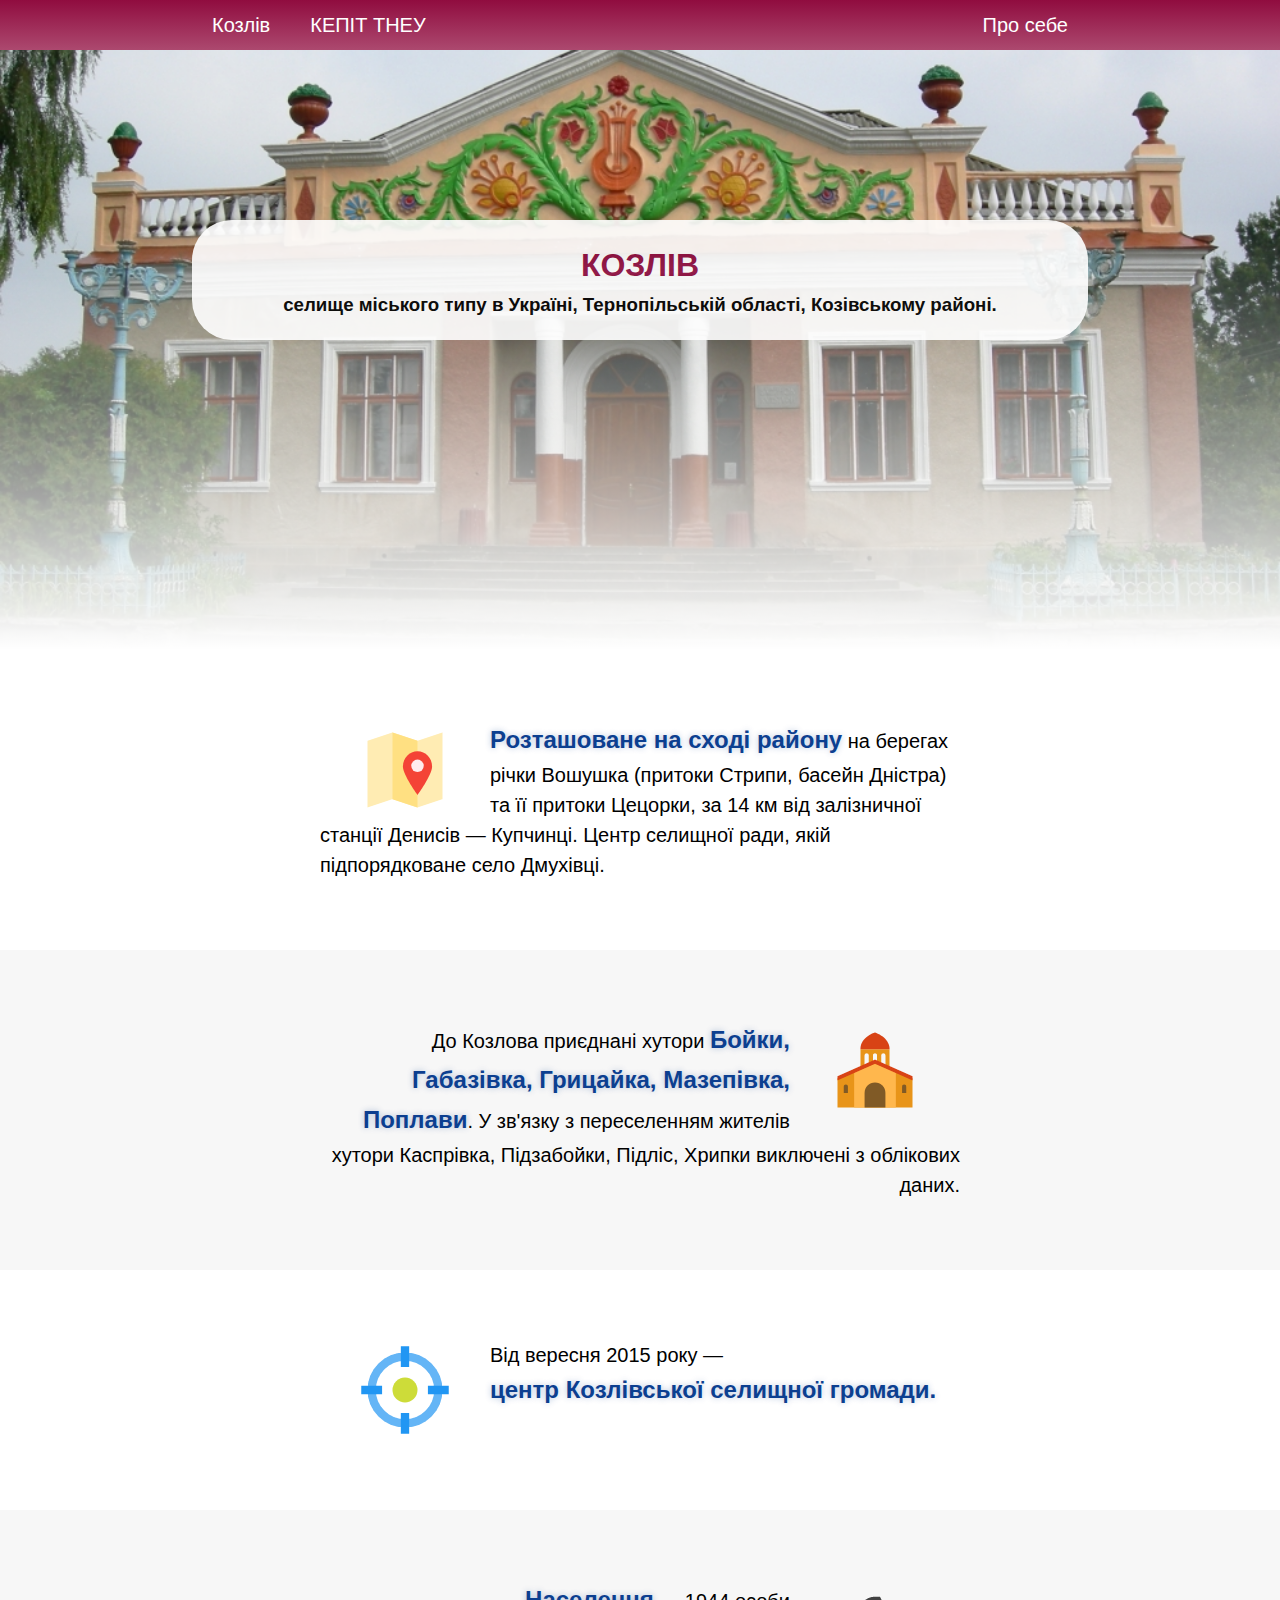
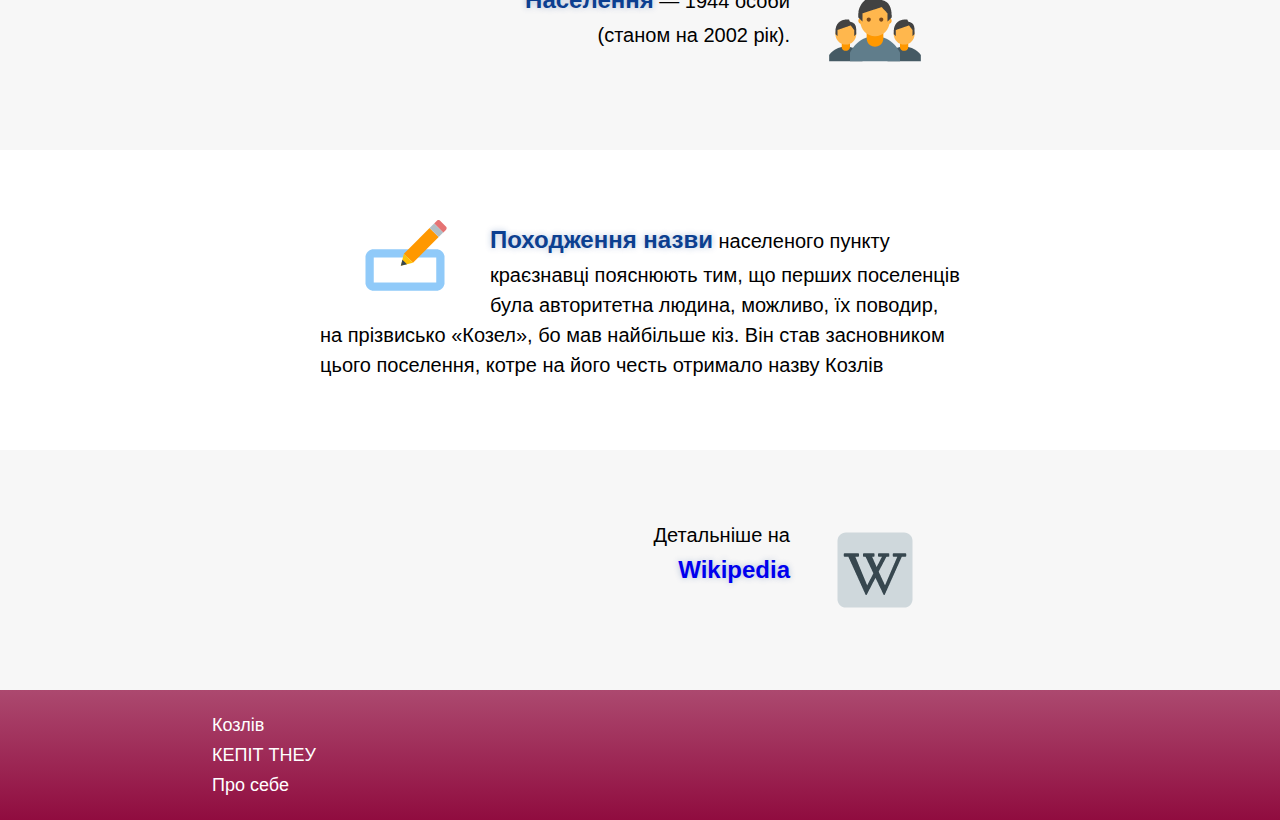
<file: index.html>
<html>

   <head>
      <title></title>
      <meta charset="utf-8">
      <link rel="stylesheet" href="css/styles.css">
   </head>

   <body>
      <header>
         <nav>
            <ul class="col-center clearfix">
               <li><a href="index.html">Козлів</a></li>
               <li><a href="college.html">КЕПІТ ТНЕУ</a></li>
               <li class="right"><a href="about.html">Про себе</a></li>
            </ul>
         </nav>
      </header>

      <main>

         <div class="row bg-town h">
            <div class="filter">
            <div class="col-center">
               <div class="title blur">
                  <h1>КОЗЛІВ</h1>
                  <h3>селище міського типу в Україні, Тернопільській області, Козівському районі.</h3>
               </div>
            </div>
            </div>
         </div>

         <div class="row">
            <div class="col-middle">
               <div class="content clearfix">
                  <img src="img/map.png">
                  <p><span>Розташоване на сході району</span> на берегах річки Вошушка (притоки Стрипи, басейн Дністра) та її притоки Цецорки, за 14 км від залізничної станції Денисів — Купчинці. Центр селищної ради, якій підпорядковане село Дмухівці.</p>
               </div>
            </div>
         </div>

         <div class="row">
            <div class="col-middle">
               <div class="content clearfix">
                  <img src="img/cities.png">
                  <p>До Козлова приєднані хутори <span>Бойки, Габазівка, Грицайка, Мазепівка, Поплави</span>.
                  У зв'язку з переселенням жителів хутори Каспрівка, Підзабойки, Підліс, Хрипки виключені з облікових даних.</p>
               </div>
            </div>
         </div>

         <div class="row">
            <div class="col-middle">
               <div class="content clearfix">
                  <img src="img/center.png">
                  <p>Від вересня 2015 року — <br><span>центр Козлівської селищної громади.</span></p>
               </div>
            </div>
         </div>

         <div class="row">
            <div class="col-middle">
               <div class="content clearfix">
                  <img src="img/people.png">
                  <p><span>Населення</span> — 1944 особи <br>(станом на 2002 рік).</p>
               </div>
            </div>
         </div>

         <div class="row">
            <div class="col-middle">
               <div class="content clearfix">
                  <img src="img/name.png">
                  <p><span>Походження назви</span> населеного пункту краєзнавці пояснюють тим, що перших поселенців була авторитетна людина, можливо, їх поводир, на прізвисько «Козел», бо мав найбільше кіз. Він став засновником цього поселення, котре на його честь отримало назву Козлів</p>
               </div>
            </div>
         </div>

         <div class="row">
            <div class="col-middle">
               <div class="content clearfix">
                  <img src="img/wikipedia.png">
                  <p>Детальніше на <br><span><a href="https://uk.wikipedia.org/wiki/%D0%9A%D0%BE%D0%B7%D0%BB%D1%96%D0%B2_(%D1%81%D0%BC%D1%82)" target="_blank">Wikipedia</a></span></p>
               </div>
            </div>
         </div>

      </main>

      <footer>
         <div class="col-center clearfix">
            <div class="col">
               <a href="index.html">Козлів</a><br>
               <a href="college.html">КЕПІТ ТНЕУ</a><br>
               <a href="about.html">Про себе</a>
            </div>
         </div>
      </footer>
   </body>

</html>
</file>
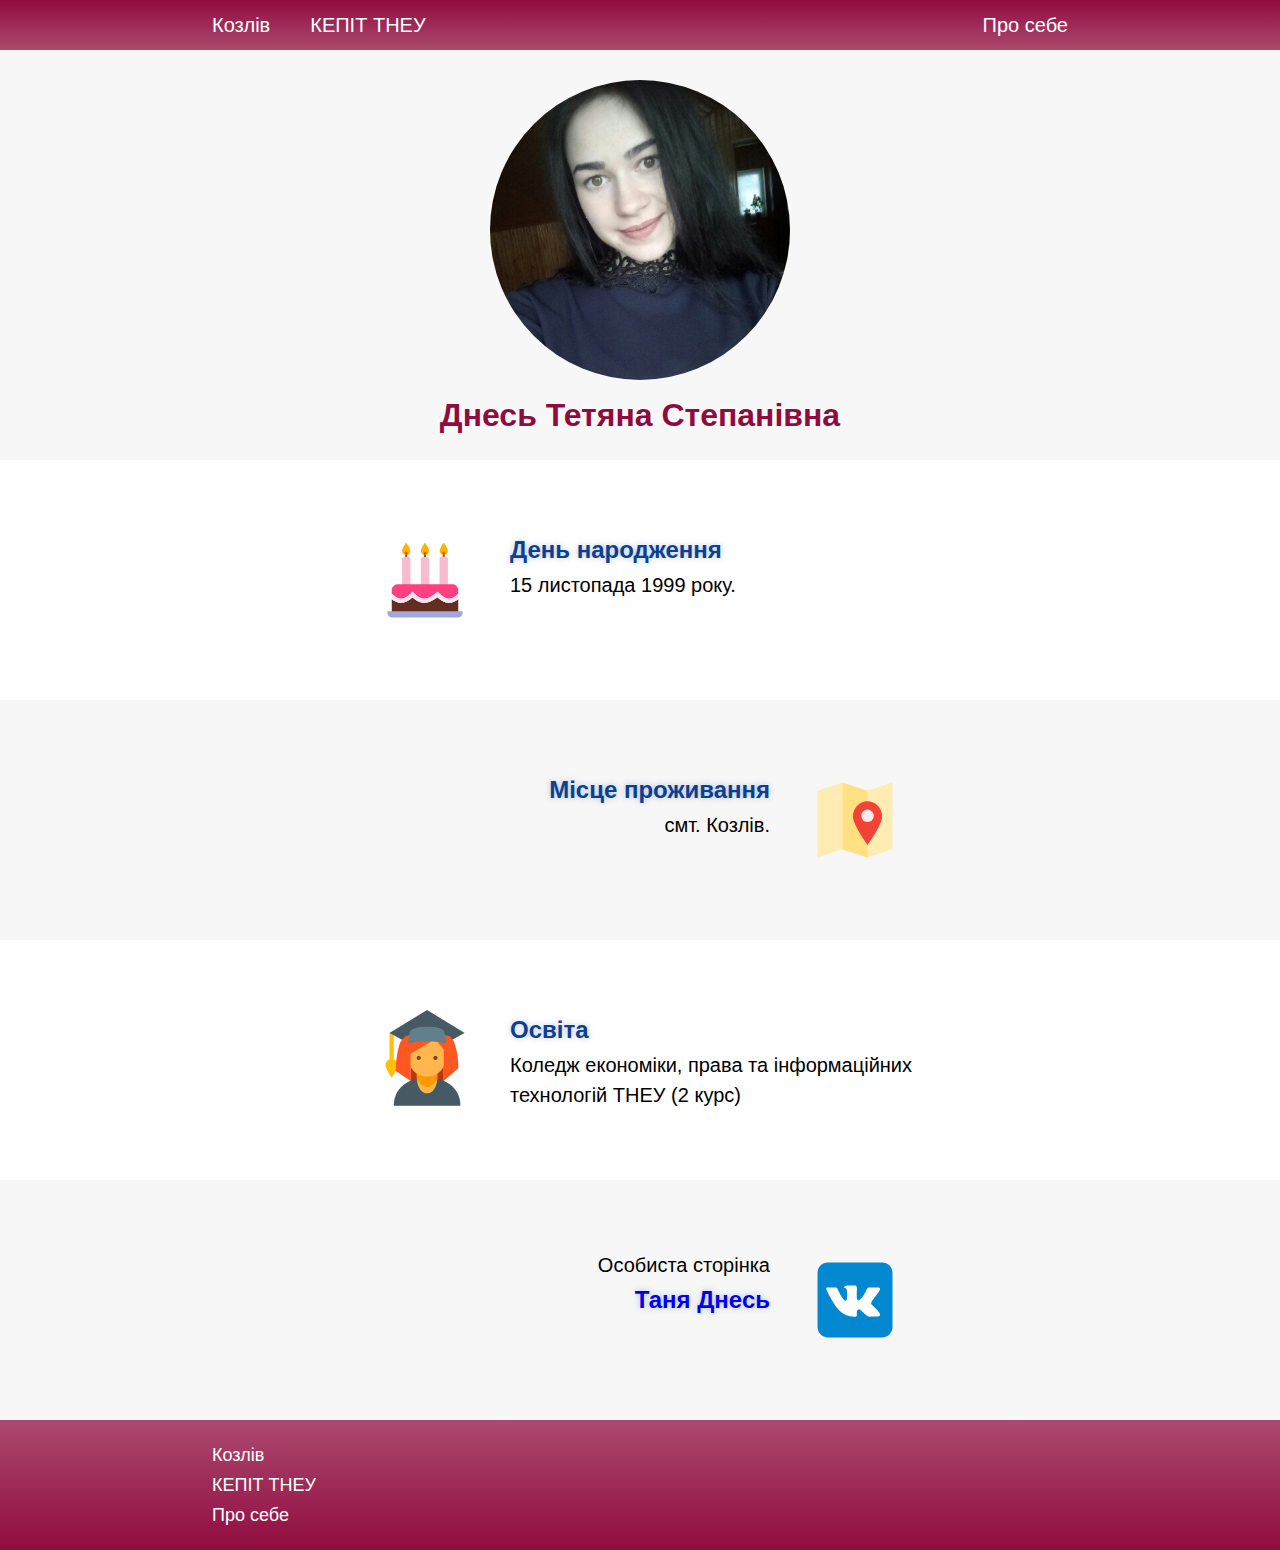
<file: about.html>
<html>

   <head>
      <title></title>
      <meta charset="utf-8">
      <link rel="stylesheet" href="css/styles.css">
   </head>

   <body>
      <header>
         <nav>
            <ul class="col-center clearfix">
               <li><a href="index.html">Козлів</a></li>
               <li><a href="college.html">КЕПІТ ТНЕУ</a></li>
               <li class="right"><a href="about.html">Про себе</a></li>
            </ul>
         </nav>
      </header>

      <main>

         <div class="row">
            <div class="col-center">
                  <img src="img/about-title.jpg">
                  <h1>Днесь Тетяна Степанівна</h1>
            </div>
         </div>

         <div class="row">
            <div class="col-small">
               <div class="content clearfix">
                  <img src="img/birthday.png">
                  <p><span>День народження</span><br>15 листопада 1999 року.</p>
               </div>
            </div>
         </div>

         <div class="row">
            <div class="col-small">
               <div class="content clearfix">
                  <img src="img/map.png">
                  <p><span>Місце проживання</span><br>смт. Козлів.</p>
               </div>
            </div>
         </div>

         <div class="row">
            <div class="col-small">
               <div class="content clearfix">
                  <img src="img/study.png">
                  <p><span>Освіта</span><br>Коледж економіки, права та інформаційних технологій ТНЕУ (2 курс)</p>
               </div>
            </div>
         </div>

         <div class="row">
            <div class="col-small">
               <div class="content clearfix">
                  <img src="img/vk.png">
                  <p>Особиста сторінка<br><span><a href="https://vk.com/id53093680" target="_blank">Таня Днесь</a></span></p>
               </div>
            </div>
         </div>

      </main>

      <footer>
         <div class="col-center clearfix">
            <div class="col">
               <a href="index.html">Козлів</a><br>
               <a href="college.html">КЕПІТ ТНЕУ</a><br>
               <a href="about.html">Про себе</a>
            </div>
         </div>
      </footer>
   </body>

</html>
</file>
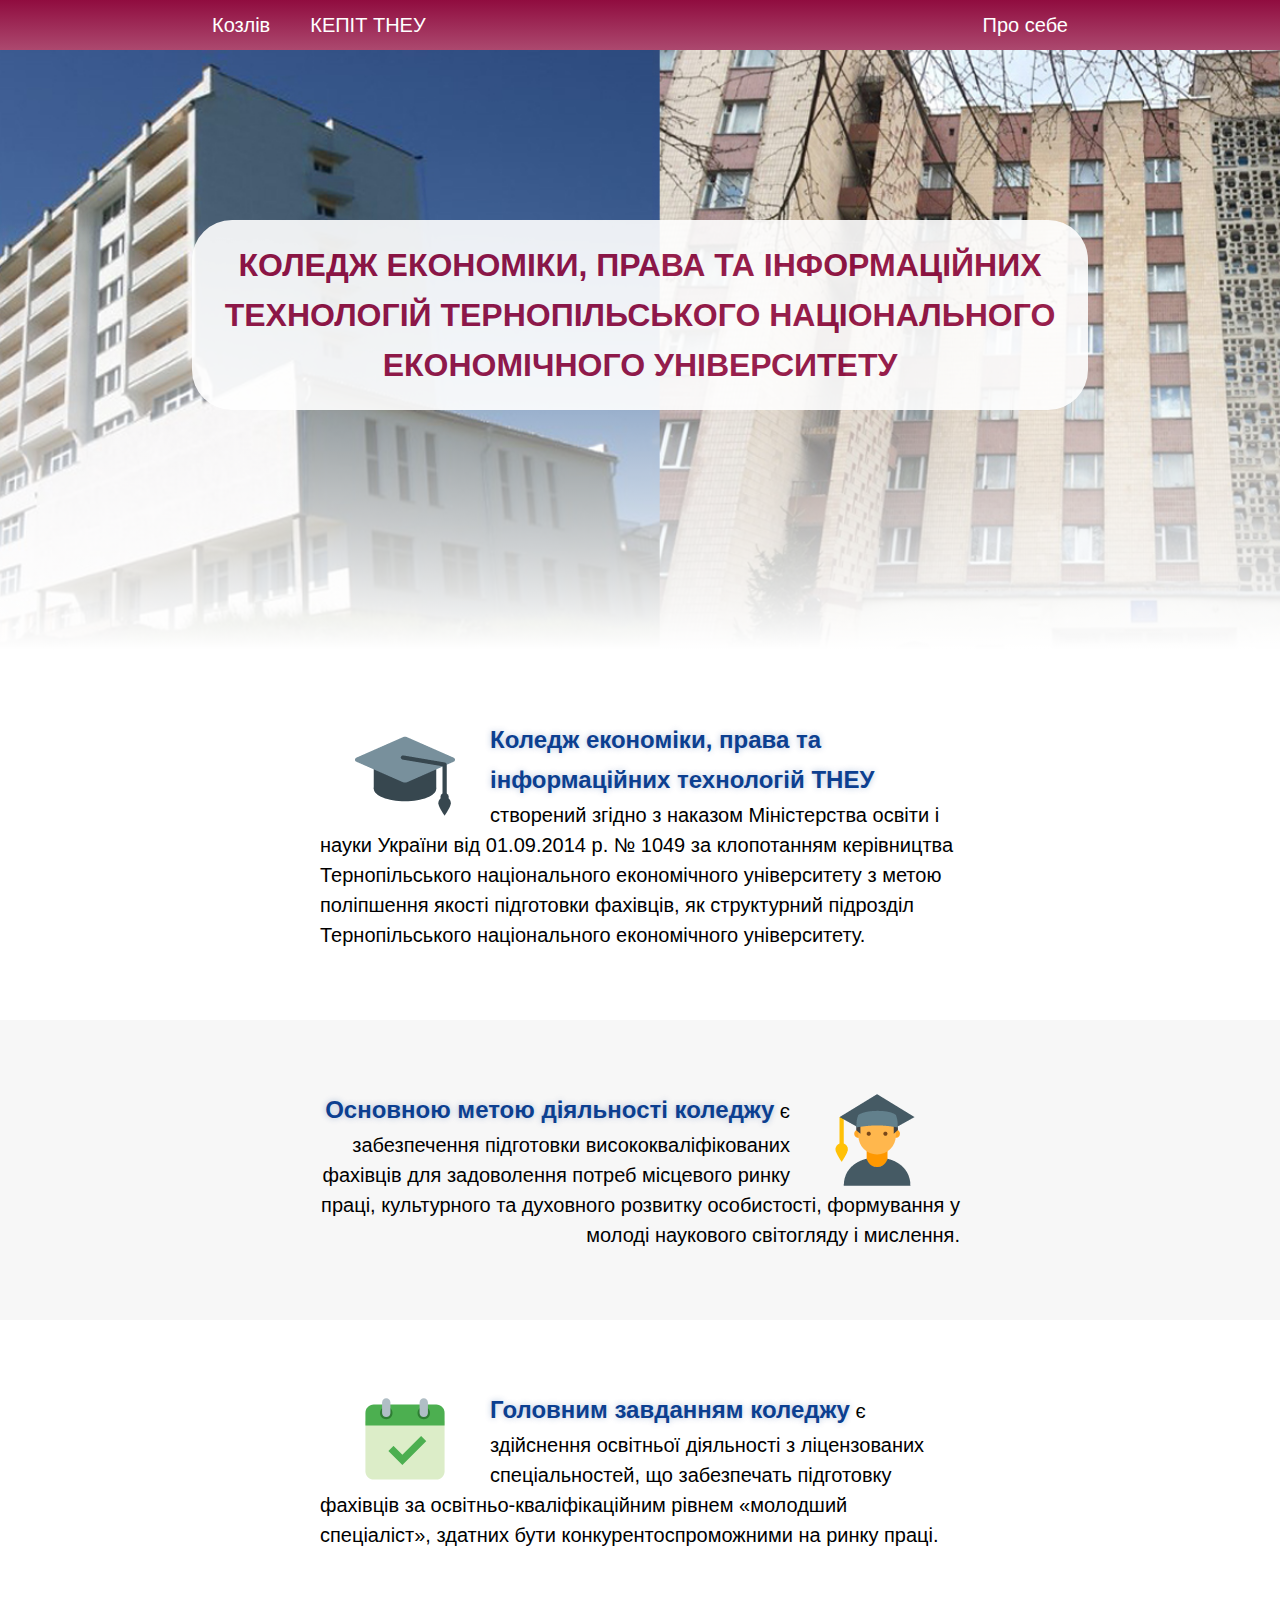
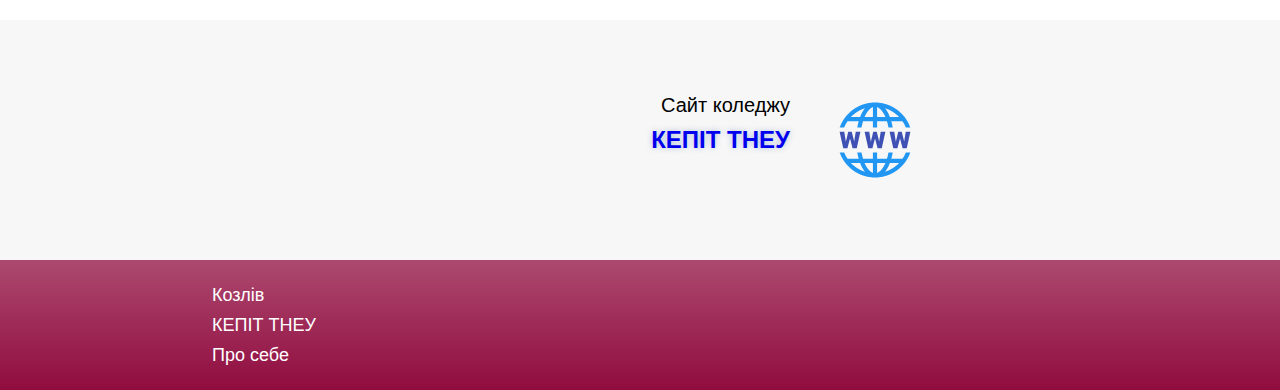
<file: college.html>
<html>

   <head>
      <title></title>
      <meta charset="utf-8">
      <link rel="stylesheet" href="css/styles.css">
   </head>

   <body>
      <header>
         <nav>
            <ul class="col-center clearfix">
               <li><a href="index.html">Козлів</a></li>
               <li><a href="college.html">КЕПІТ ТНЕУ</a></li>
               <li class="right"><a href="about.html">Про себе</a></li>
            </ul>
         </nav>
      </header>

      <main>

         <div class="row bg-college h">
            <div class="filter">
            <div class="col-center">
               <div class="title blur">
                  <h1>КОЛЕДЖ ЕКОНОМІКИ, ПРАВА ТА ІНФОРМАЦІЙНИХ ТЕХНОЛОГІЙ ТЕРНОПІЛЬСЬКОГО НАЦІОНАЛЬНОГО ЕКОНОМІЧНОГО УНІВЕРСИТЕТУ</h1>
               </div>
            </div>
            </div>
         </div>

         <div class="row">
            <div class="col-middle">
               <div class="content clearfix">
                  <img src="img/college.png">
                  <p><span>Коледж економіки, права та інформаційних технологій ТНЕУ</span> створений згідно з наказом Міністерства освіти і науки України від 01.09.2014 р. № 1049 за клопотанням керівництва Тернопільського національного економічного університету з метою поліпшення якості підготовки фахівців, як структурний підрозділ Тернопільського національного економічного університету.</p>
               </div>
            </div>
         </div>

         <div class="row">
            <div class="col-middle">
               <div class="content clearfix">
                  <img src="img/student.png">
                  <p><span>Основною метою діяльності коледжу</span> є забезпечення підготовки висококваліфікованих фахівців для задоволення потреб місцевого ринку праці, культурного та духовного розвитку особистості, формування у молоді наукового світогляду і мислення. </p>
               </div>
            </div>
         </div>

         <div class="row">
            <div class="col-middle">
               <div class="content clearfix">
                  <img src="img/target.png">
                  <p><span>Головним завданням коледжу</span> є здійснення освітньої діяльності з ліцензованих спеціальностей, що забезпечать підготовку фахівців за освітньо-кваліфікаційним рівнем «молодший спеціаліст», здатних бути конкурентоспроможними на ринку праці.</p>
               </div>
            </div>
         </div>

         <div class="row">
            <div class="col-middle">
               <div class="content clearfix">
                  <img src="img/cite.png">
                  <p>Сайт коледжу<br><span><a href="http://kepit.tneu.edu.ua/" target="_blank">КЕПІТ ТНЕУ</a></span></p>
               </div>
            </div>
         </div>

      </main>

      <footer>
         <div class="col-center clearfix">
            <div class="col">
               <a href="index.html">Козлів</a><br>
               <a href="college.html">КЕПІТ ТНЕУ</a><br>
               <a href="about.html">Про себе</a>
            </div>
         </div>
      </footer>
   </body>

</html>
</file>
<file: css/styles.css>
* {
   margin: 0;
   padding: 0;
   box-sizing: border-box;
   text-decoration: none;
   font-family: "Verdana", sans-serif;
}

.col-center {
   margin: 0 auto;
   width: 70%;
}

.col-center img {
   display: block;
   margin: 10px auto;
   height: 300px;
   border-radius: 150px;
}

.col-center h1 {
   text-align: center;
   line-height: 50px;
   color: #900C3F;
   text-shadow: 0px 0px 6px rgba(255,255,255,0.7);
}

.col-middle {
   margin: 0 auto;
   width: 50%;
}

.col-small {
   margin: 0 auto;
   width: 40%;
   min-width: 600px;
}

.row {
   padding: 20px 0;
   cursor: default;
}

.row:nth-child(odd) {
   background-color: #f7f7f7;
}

.row:nth-child(odd) .content img {
   float: right;
}
.row:nth-child(odd) .content p {
   text-align: right;
}

.clearfix::after {
   content: "";
   display: table;
   clear: both;
}

nav {
   background: linear-gradient(180deg, #900C3F 0, #AC496F 100%);
}

nav ul {
   display: block;
   list-style: none;
}

nav ul li {
   display: inline-block;
   float: left;
   transition: 0.3s;
}

nav ul li.right {
   float: right;
}

nav ul li:hover {
   background-color: #AC496F;
   text-shadow: 0px 0px 6px rgba(255,255,255,0.7);
}

nav ul li a {
   padding: 0 20px;
   color: #fff;
   font-size: 20px;
   line-height: 50px;
}

.bg-town {
   background: url("../img/town.jpg");
   background-position: center;
   background-size: cover;
}

.bg-college {
   background: url("../img/college.jpg");
   background-position: center;
   background-size: cover;
}

.blur {
   background-color: #fff;
   opacity: 0.9;
}

.title {
   margin: 150px 0;
   padding: 20px;
   border-radius: 40px;
   text-align: center;
}

.title h1 {
   line-height: 50px;
   color: #900C3F;
   text-shadow: 0px 0px 6px rgba(255,255,255,0.7);
}

.title h3 {
   color: #000;
   line-height: 30px;
}

.filter {
   height: 430px;
   background: linear-gradient(180deg,
      rgba(255,255,255,0) 0,
      rgba(255,255,255,1) 100%);
}
.h {
   height: 600px;
}

.content {
   padding: 50px 0;
   font-size: 20px;
}

.content img {
   float: left;
   clear: both;
   margin: 0 35px;
}

.content span {
   font-size: 24px;
   line-height: 40px;
   font-weight: bold;
   color: #0C3F90;
   text-shadow: 0px 0px 6px rgba(12,63,144,0.3);
}

.content p {
   text-align: left;
   line-height: 30px;
}

footer {
   padding: 20px 0;
   color: #fff;
   background: linear-gradient(180deg, #AC496F 0, #900C3F 100%);
}

footer .col {
   float: left;
   margin-right: 15px;
   padding: 0 20px;
}

footer .col a {
   color: #fff;
   font-size: 18px;
   line-height: 30px;
   text-decoration: none;
}

footer .col a:hover {
   text-shadow: 0px 0px 6px rgba(255,255,255,0.7);
}
</file>
